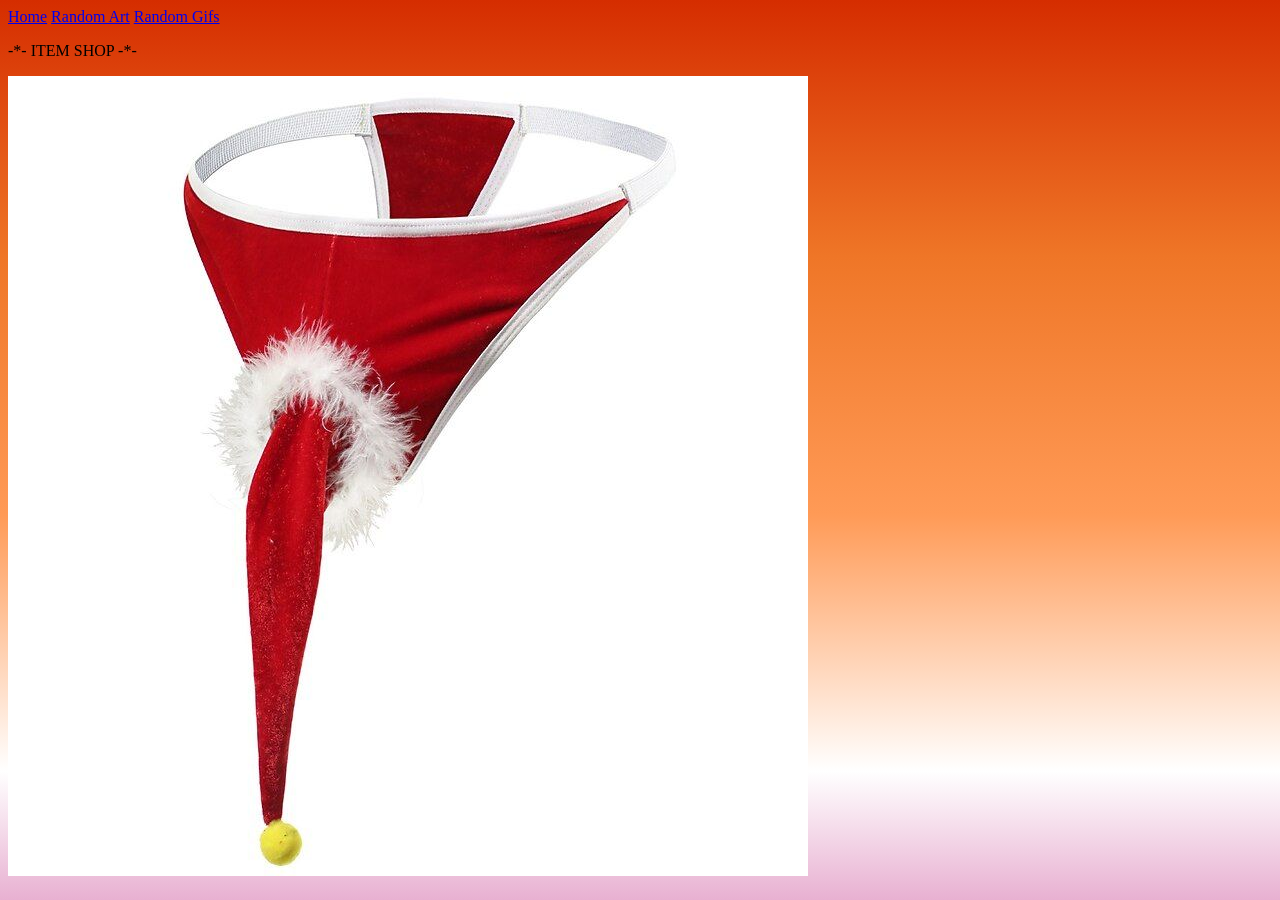
<file: itemshop.html>
<!DOCTYPE html>
<html>
   <head>
     <meta charset="utf-8">
     <title>title</title>
     <link rel="stylesheet" href="styles/style.css">
     <script src="scripts/script.js"></script>
   </head>
   <body>
	   <a href="index.html">Home</a>
        <a href="randomassart.html">Random Art</a>
        <a href="randomassgifs.html">Random Gifs</a>

     <p>-*- ITEM SHOP -*-</p>

      <img src="resources/santathong.jpg" alt="santa-thong">

   </body>
</file>
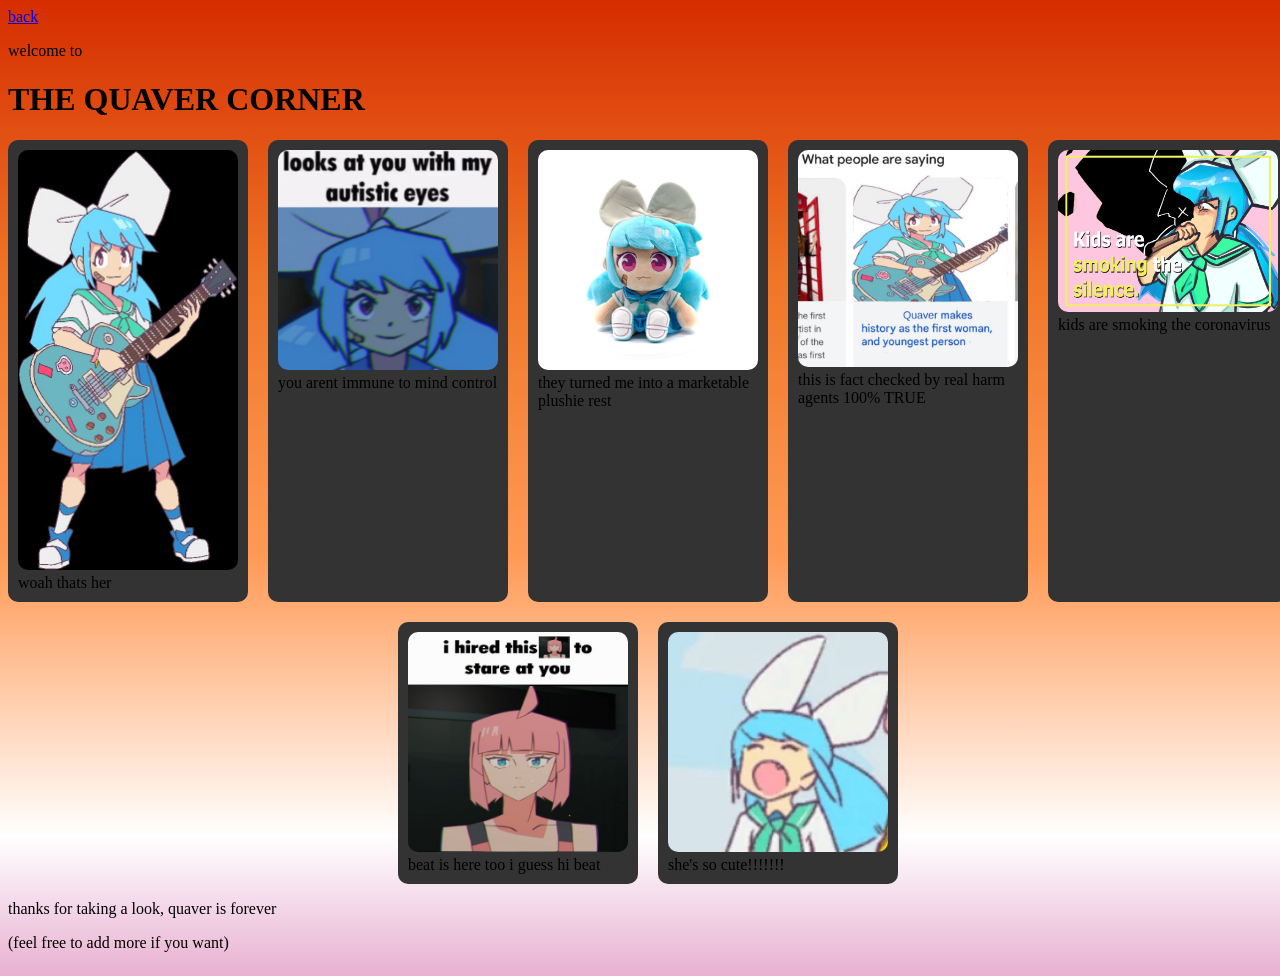
<file: quavercorner.html>
<!DOCTYPE html>
<html>
    <head>
        <link rel="stylesheet" href="styles/style.css">
        <link rel="stylesheet" href="styles/quaver.css">

        <title>quaver unbeatable</title>

    </head>

    <body>

        <a href="index.html">back</a>

        <p>welcome to</p>

        <h1>THE QUAVER CORNER</h1>

        <div class="gallery">

            <div class="item">
                <img src="resources/quaver/quaver.jpeg">
                <div class="texto">woah thats her</div>
            </div>

            <div class="item">
                <img src="resources/quaver/autistic.jpeg">
                <div class="texto">you arent immune to mind control</div>
            </div>

            <div class="item">
                <img src="resources/quaver/plushie.jpeg">
                <div class="texto">they turned me into a marketable plushie rest</div>
            </div>

            <div class="item">
                <img src="resources/quaver/realnews.jpeg">
                <div class="texto">this is fact checked by real harm agents 100% TRUE</div>
            </div>

            <div class="item">
                <img src="resources/quaver/corona.jpeg">
                <div class="texto">kids are smoking the coronavirus</div>
            </div>

            <div class="item">
                <img src="resources/quaver/hibeat.jpeg">
                <div class="texto">beat is here too i guess hi beat</div>
            </div>

            <div class="item">
                <img src="resources/quaver/cute.jpeg">
                <div class="texto">she's so cute!!!!!!!</div>
            </div>

        </div>

        <p>thanks for taking a look, quaver is forever</p>
        <p>(feel free to add more if you want)</p>

    </body>
</html>
</file>
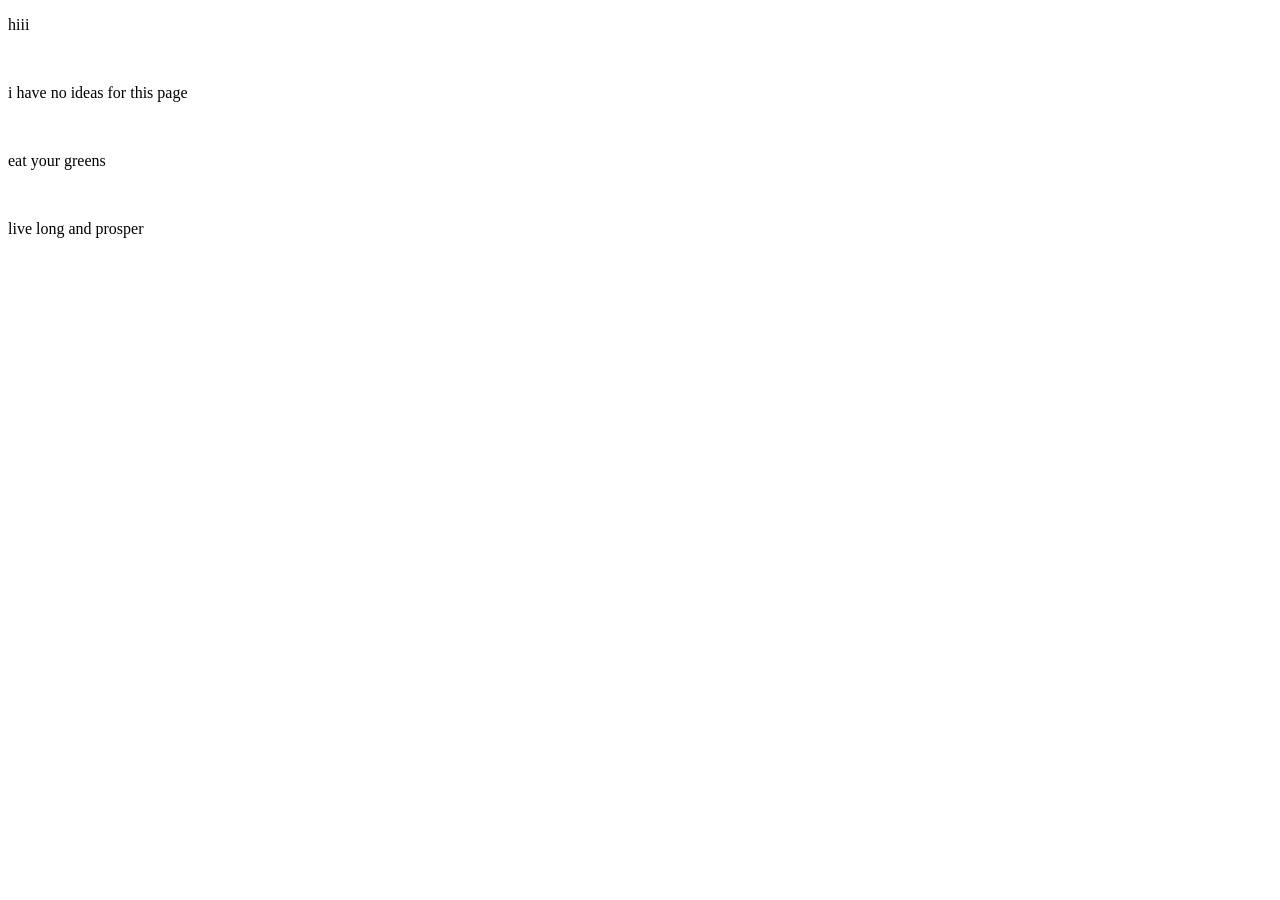
<file: secret.html>
<!DOCTYPE html>
<html lang="en">
<head>
    <meta charset="UTF-8">
    <meta name="viewport" content="width=device-width, initial-scale=1.0">
    <title>shh</title>
</head>
<body>
    <p>hiii</p>

    <br>

    <p>i have no ideas for this page</p>

    <br>

    <p>eat your greens</p>

    <br>

    <p>live long and prosper</p>

    <br>

    <iframe width="560" height="315" src="https://www.youtube.com/embed/1sgCqL5M3vU" title="YouTube video player" frameborder="0" allow="accelerometer; autoplay; clipboard-write; encrypted-media; gyroscope; picture-in-picture; web-share" referrerpolicy="strict-origin-when-cross-origin" allowfullscreen></iframe>
</body>
</html>
</file>
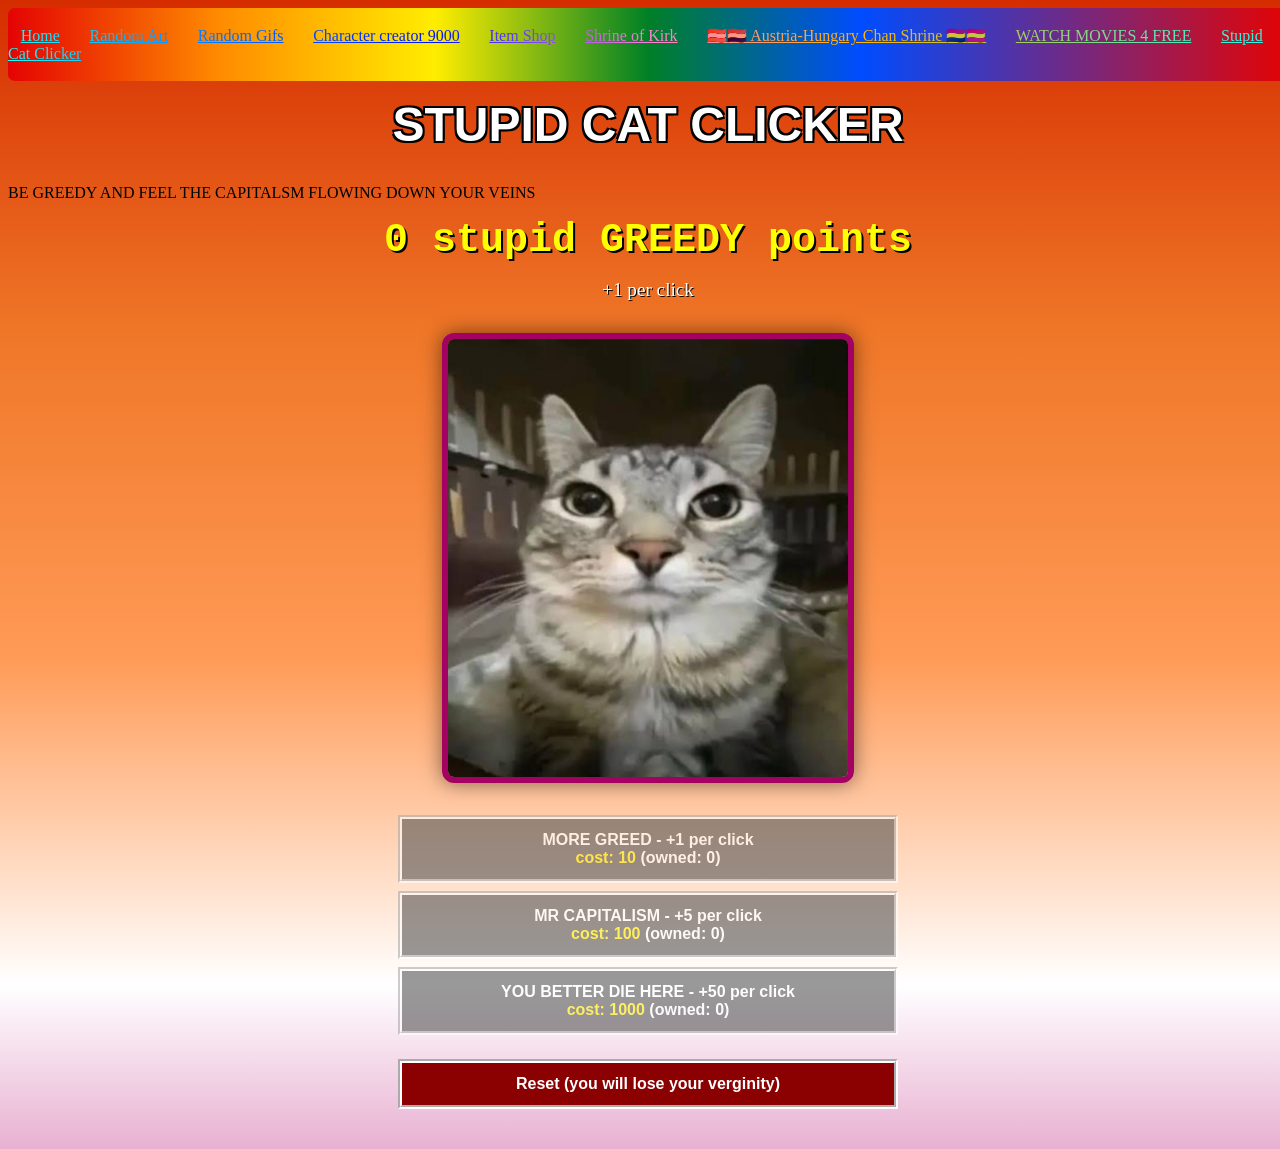
<file: stupidcat.html>
<!DOCTYPE html>
<html lang="en">
  <head>
    <meta charset="utf-8">
    <title>Stupid Cat Clicker</title>
    <link rel="stylesheet" href="styles/style.css">
    <link rel="stylesheet" href="styles/stupidcat.css">
    <link rel="icon" type="image/png" href="resources/gay.png"/>
  </head>
  <body>
    <header>
      <a href="index.html">Home</a>
      <a href="randomassart.html">Random Art</a>
      <a href="randomassgifs.html">Random Gifs</a>
      <a href="DnD/DnDcreator.html">Character creator 9000</a>
      <a href="itemshop.html">Item Shop</a>
      <a href="lowkirkenuinely.html">Shrine of Kirk</a>
      <a href="the_shrine.html">🇦🇹🇭🇺 Austria-Hungary Chan Shrine 🇭🇺🇦🇹</a>
      <a href="movies.html">WATCH MOVIES 4 FREE</a>
      <a href="stupidcat.html">Stupid Cat Clicker</a>
    </header>

    <h1>STUPID CAT CLICKER</h1>
    <p>BE GREEDY AND FEEL THE CAPITALSM FLOWING DOWN YOUR VEINS</p>

    <div id="score-board">
      <span id="score">0</span> stupid GREEDY points
    </div>
    <div id="per-click">+<span id="per-click-value">1</span> per click</div>

    <div id="cat-container">
      <img id="stupidcat" src="resources/stupidcat.jpg" alt="stupid cat" draggable="false">
    </div>

    <div id="upgrades">
      <button class="upgrade" id="upgrade-claw" data-base-cost="10" data-power="1">
        MORE GREED - +1 per click<br>
        <span class="cost">cost: <span class="cost-value">10</span></span>
        (owned: <span class="owned">0</span>)
      </button>
      <button class="upgrade" id="upgrade-paw" data-base-cost="100" data-power="5">
        MR CAPITALISM - +5 per click<br>
        <span class="cost">cost: <span class="cost-value">100</span></span>
        (owned: <span class="owned">0</span>)
      </button>
      <button class="upgrade" id="upgrade-stupid" data-base-cost="1000" data-power="50">
        YOU BETTER DIE HERE - +50 per click<br>
        <span class="cost">cost: <span class="cost-value">1000</span></span>
        (owned: <span class="owned">0</span>)
      </button>
      <button id="reset">Reset (you will lose your verginity)</button>
    </div>

    <script src="scripts/stupidcat.js"></script>
  </body>
</html>
</file>
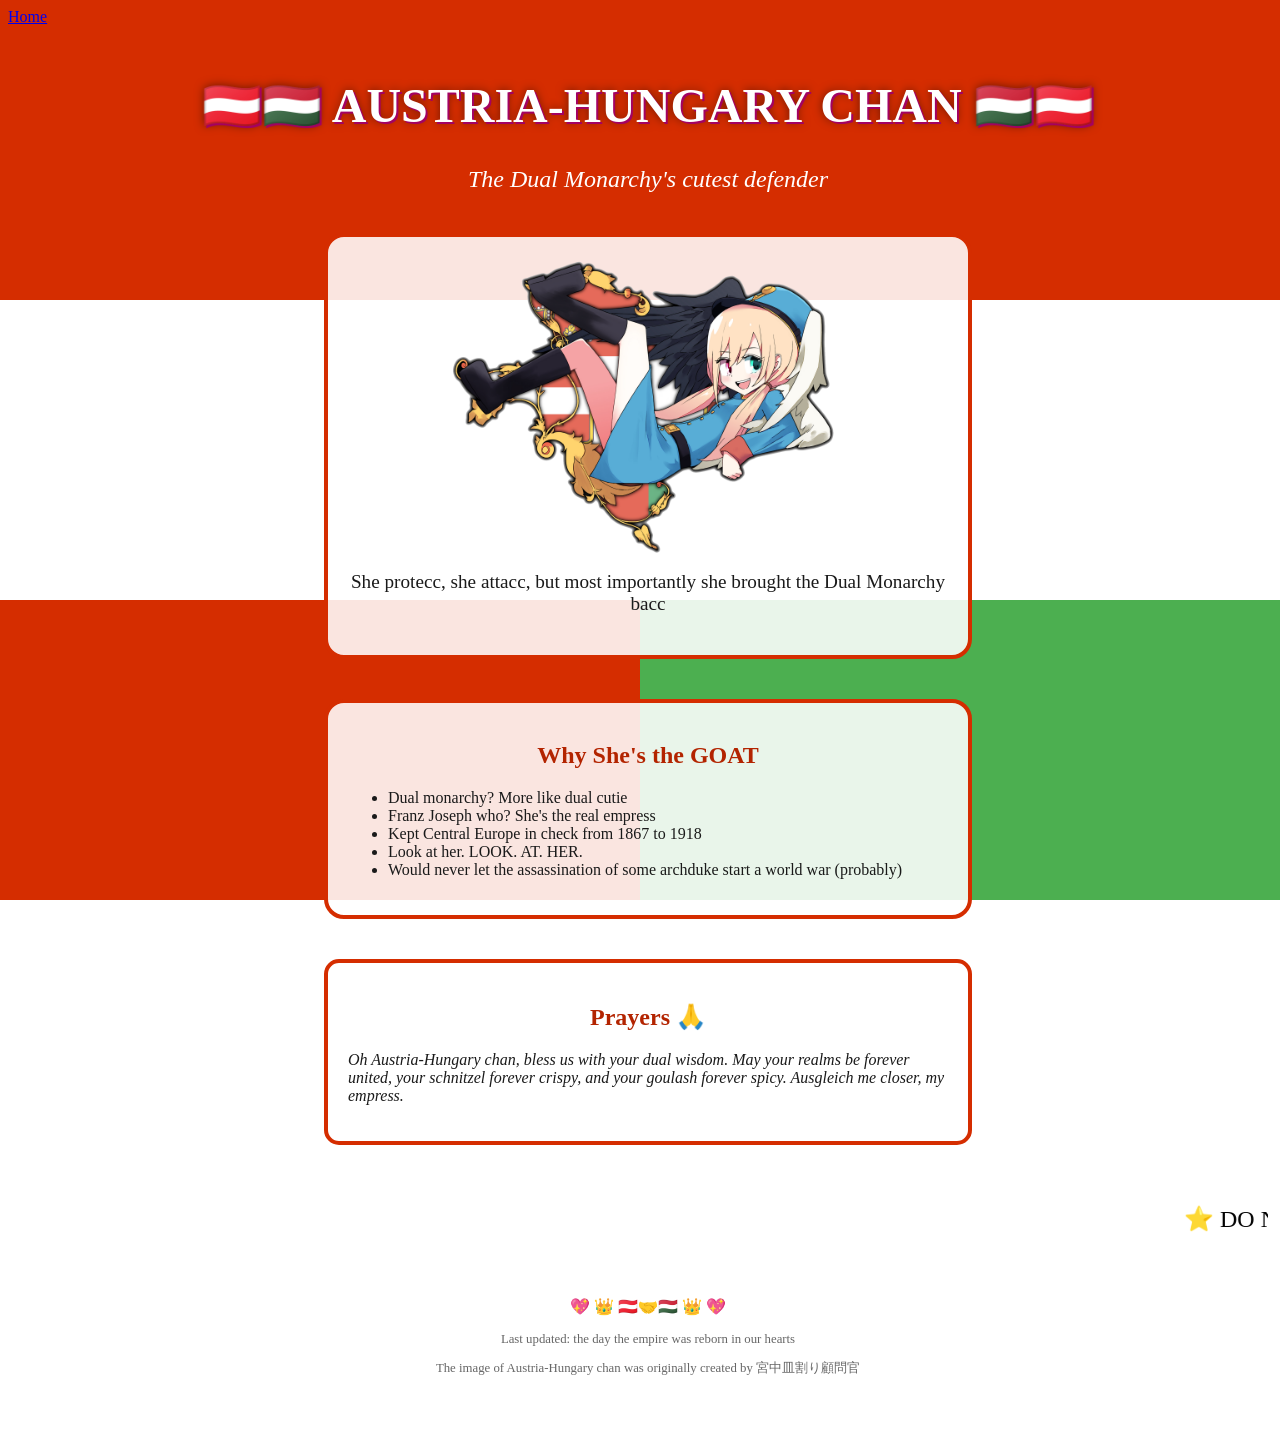
<file: the_shrine.html>
<!DOCTYPE html>
<html lang="en">
  <head>
    <meta charset="utf-8">
    <title>Austria-Hungary Chan Shrine</title>
    <link rel="stylesheet" href="styles/style.css">
    <link rel="icon" type="image/png" href="resources/gay.png"/>
    <style>
      body {
        background: transparent;
        min-height: 100vh;
        overflow-x: hidden;
      }
      h2{
        text-align: center;
      }
      .ah-bg {
        position: fixed;
        top: 0; left: 0;
        width: 100%; height: 100%;
        z-index: -1;
      }
      .stripe-top {
        position: absolute;
        top: 0; left: 0;
        width: 100%; height: 66.66%;
        background: linear-gradient(180deg, #D52D00 0%, #D52D00 50%, #FFFFFF 50%, #FFFFFF 100%);
      }
      .stripe-bottom {
        position: absolute;
        bottom: 0; left: 0;
        width: 100%; height: 33.34%;
        background: linear-gradient(90deg, #D52D00 0%, #D52D00 50%, #4CAF50 50%, #4CAF50 100%);
      }
      .text-card {
        background: rgba(255,255,255,0.88) !important;
        color: #1a1a1a;
        text-shadow: none;
        margin: 40px auto;
        border: 4px solid #D52D00;
        border-radius: 20px;
        padding: 20px;
        max-width: 600px;
      }
      #confetti-below, #confetti-above {
        position: fixed;
        top: 0; left: 0;
        width: 100%; height: 100%;
        pointer-events: none;
        overflow: hidden;
      }
      #confetti-below {
        z-index: -1;
      }
      #confetti-above {
        z-index: 1;
      }
      .confetti {
        position: absolute;
        top: -20px;
        width: 10px;
        height: 10px;
        opacity: 0.85;
      }
      @keyframes fall {
        0% { transform: translateY(0) rotate(0deg); }
        100% { transform: translateY(110vh) rotate(720deg); }
      }
      @keyframes sway {
        0%, 100% { margin-left: 0px; }
        50% { margin-left: 30px; }
      }
      .text-card h2 {                                          
        color: #b32400;                                    
      }
      .text-card li {                                          
        color: #1a1a1a;                                    
      }
      .text-card p {                                          
        color: #1a1a1a;                                    
      }
    </style>
  </head>
  <body>
    <div class="ah-bg">
      <div class="stripe-top"></div>
      <div class="stripe-bottom"></div>
    </div>
    <div id="confetti-below"></div>
    <div id="confetti-above"></div>
    <a href="index.html">Home</a>

    <div style="text-align: center; padding: 20px;">
      <h1 style="font-size: 3em; color: #FFFFFF; text-shadow: 2px 2px 0 #A30262, 0 0 10px rgba(0,0,0,0.5);">🇦🇹🇭🇺 AUSTRIA-HUNGARY CHAN 🇭🇺🇦🇹</h1>
      <p style="font-size: 1.5em; font-style: italic; color: #FFFFFF;">The Dual Monarchy's cutest defender</p>

      <div class="text-card">
        <img src="resources/AH_sticker.png" alt="Austria-Hungary Chan" style="width: 100%; max-width: 400px; border-radius: 10px;">
        <p style="font-size: 1.2em; margin-top: 10px;">She protecc, she attacc, but most importantly she brought the Dual Monarchy bacc</p>
      </div>

      <div class="text-card" style="text-align: left;">
        <h2>Why She's the GOAT</h2>
        <ul>
          <li>Dual monarchy? More like dual cutie</li>
          <li>Franz Joseph who? She's the real empress</li>
          <li>Kept Central Europe in check from 1867 to 1918</li>
          <li>Look at her. LOOK. AT. HER.</li>
          <li>Would never let the assassination of some archduke start a world war (probably)</li>
        </ul>
      </div>

      <div class="text-card" style="margin: 30px auto; max-width: 600px; text-align: left; background: rgba(255,255,255,0.2); padding: 20px; border-radius: 15px;">
        <h2>Prayers 🙏</h2>
        <p><i>Oh Austria-Hungary chan, bless us with your dual wisdom. May your realms be forever united, your schnitzel forever crispy, and your goulash forever spicy. Ausgleich me closer, my empress.</i></p>
      </div>

      <marquee style="font-size: 1.5em; padding: 10px; background: rgba(255,255,255,0.88); margin: 20px 0;">
        ⭐ DO NOT FALL IN LOVE WITH AUSTRIA-HUNGARY CHAN ⭐ SHE IS TOO POWERFUL ⭐ YOU WILL NOT SURVIVE ⭐
      </marquee>

      <div style="margin: 30px auto; max-width: 600px;">
        <p>💖 👑 🇦🇹🤝🇭🇺 👑 💖</p>
        <p style="font-size: 0.8em; color: #666;">Last updated: the day the empire was reborn in our hearts</p>
        <p style="font-size: 0.8em; color: #666;">The image of Austria-Hungary chan was originally created by 宮中皿割り顧問官</p>
      </div>
    </div>
    <script>
      const colors = ['#8B1A00', '#C0C0C0', '#2E7D32'];
      const shapes = ['square', 'circle'];
      const below = document.getElementById('confetti-below');
      const above = document.getElementById('confetti-above');
      for (let i = 0; i < 60; i++) {
        const el = document.createElement('div');
        el.className = 'confetti';
        const color = colors[Math.floor(Math.random() * colors.length)];
        const size = 6 + Math.random() * 8;
        const isCircle = shapes[Math.floor(Math.random() * shapes.length)] === 'circle';
        el.style.cssText = `
          left: ${Math.random() * 100}%;
          width: ${size}px;
          height: ${isCircle ? size : size * 0.5}px;
          background: ${color};
          border-radius: ${isCircle ? '50%' : '2px'};
          animation: fall ${4 + Math.random() * 5}s linear ${Math.random() * 5}s infinite, sway ${2 + Math.random() * 3}s ease-in-out ${Math.random() * 2}s infinite;
        `;
        (Math.random() < 0.5 ? below : above).appendChild(el);
      }
    </script>
  </body>
</html>
</file>
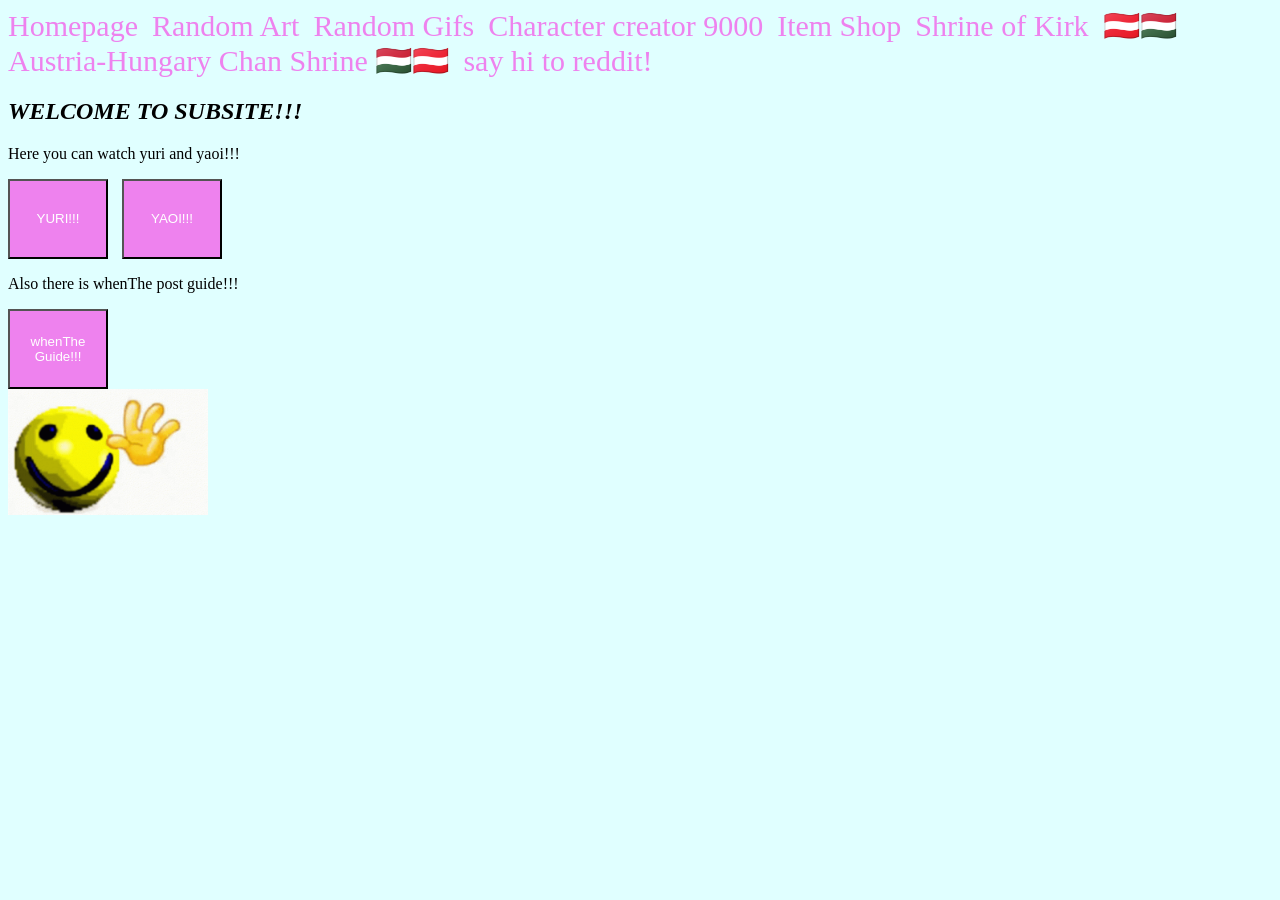
<file: subsite/subsitenav.html>
<!-- placeholder
sub-website with extra stuff
I failed my web development class so I don't actually know how to do any of this. I only have ideas I don't know how to make them.
purpose: explanation of the subsite, links to gallery nav, and whenthe nav-->

<!DOCTYPE html>
<html>
    <head>
        <title>SUBSITE!!!</title>
        <link rel="icon" type="image/png" href="../resources/gay.png"/>
        <!-- go to subsite.css for extra info about ✨pretty✨-->
        <link rel="stylesheet" href="subsite.css">
    </head>
    <body>
        <div>
            <!-- links to other pages-->
        <a href="../index.html">Homepage</a>
        <a href="../randomassart.html">Random Art</a>
        <a href="../randomassgifs.html">Random Gifs</a>
        <a href="../DnD/DnDcreator.html">Character creator 9000</a>
        <a href="../itemshop.html">Item Shop</a>
  	    <a href="../lowkirkenuinely.html">Shrine of Kirk</a>
        <a href="../the_shrine.html">🇦🇹🇭🇺 Austria-Hungary Chan Shrine 🇭🇺🇦🇹</a>
	    <a href="https://www.youtube.com/watch?v=dQw4w9WgXcQ">say hi to reddit!</a>
        </div>
        <h2 class="welcome">WELCOME TO SUBSITE!!!</h2>
        <div>
            <p>Here you can watch yuri and yaoi!!!</p>
            <div>
            <a href="galleries/yurigallery/yurinav.html"><button>YURI!!!</button></a>
            <a href="galleries/yaoigallery/yaoinav.html"><button>YAOI!!!</button></a>
            </div>
            <p>Also there is whenThe post guide!!!</p>
            <div>
                <a href="galleries/whenthegifgallery.html"><button>whenThe Guide!!!</button></a>
            </div>
            <!-- If you want to add images
             <img src="[local link to image]> width="[value]" height="[value]" - additional parameters
            -->
             <img src="galleries/hiii.gif" width="200">
        </div>
    </body>
</html>
</file>
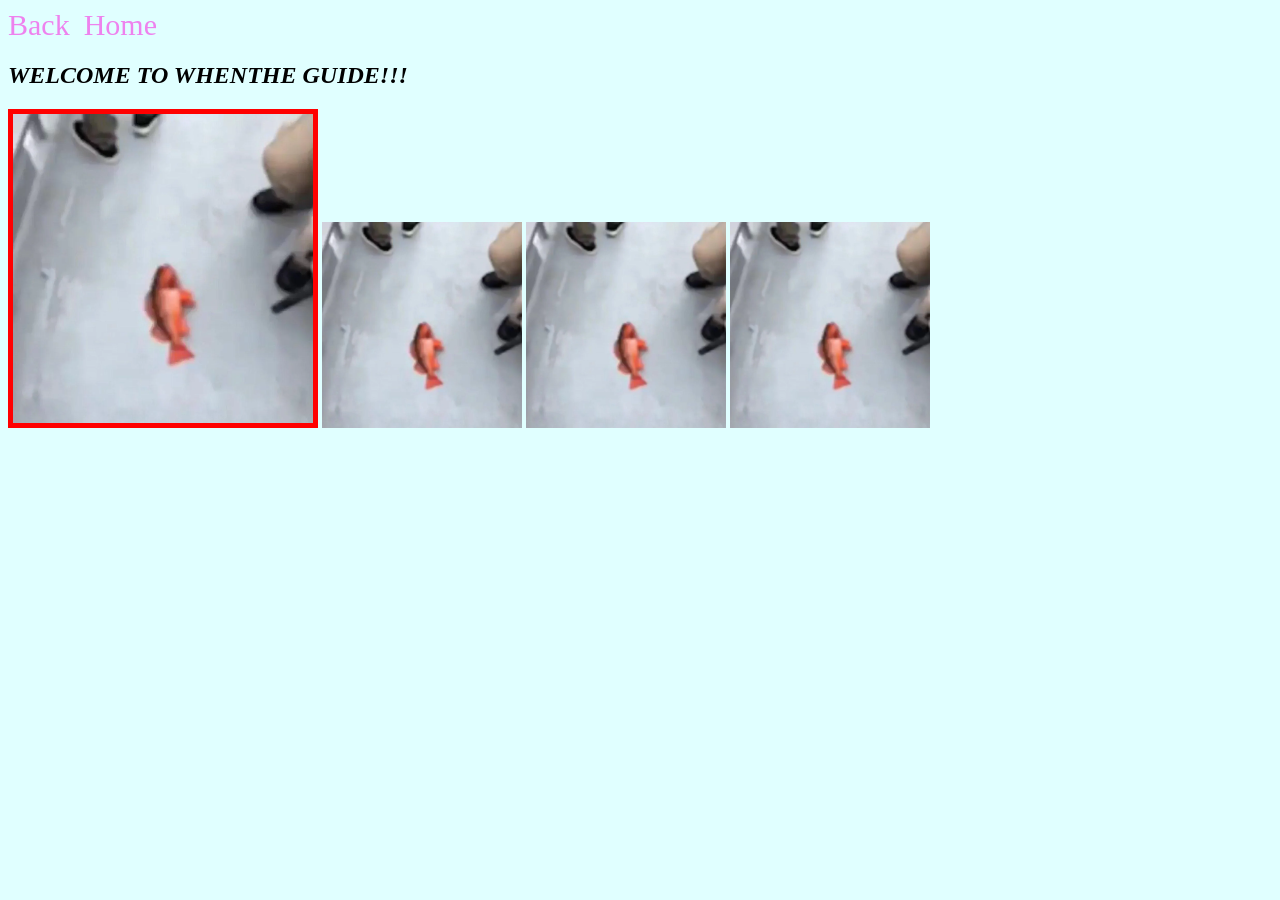
<file: subsite/galleries/whenthegifgallery.html>
<!--placeholder
content: a gallery of commonly used whenthe gif templates. -->
<!DOCTYPE html>
<html>
    <head>
        <title>SUBSITE!!!</title>
        <link rel="icon" type="image/png" href="../resources/gay.png"/>
        <!-- go to subsite.css for extra info about ✨pretty✨-->
        <link rel="stylesheet" href="/subsite/subsite.css">
    </head>
    <body>
        <div>
            <!-- links to other pages-->
        <a href="../subsitenav.html">Back</a>
        <a href="/index.html">Home</a>
        </div>
        <h2 class="welcome">WELCOME TO WHENTHE GUIDE!!!</h2>
        <div>
            <!-- If you want to add images
             <img src="[local link to image]> width="[value]" height="[value]" - additional parameters
            -->
            <!--
            <p></p> - new line
            -->

            <div id="pictures">
                <img id="fish1" src="./resources/fish.webp">
                <img src="./resources/fish.webp">
                <img src="./resources/fish.webp">
                <img src="./resources/fish.webp">
            </div>
        </div>
    </body>
</html>
</file>
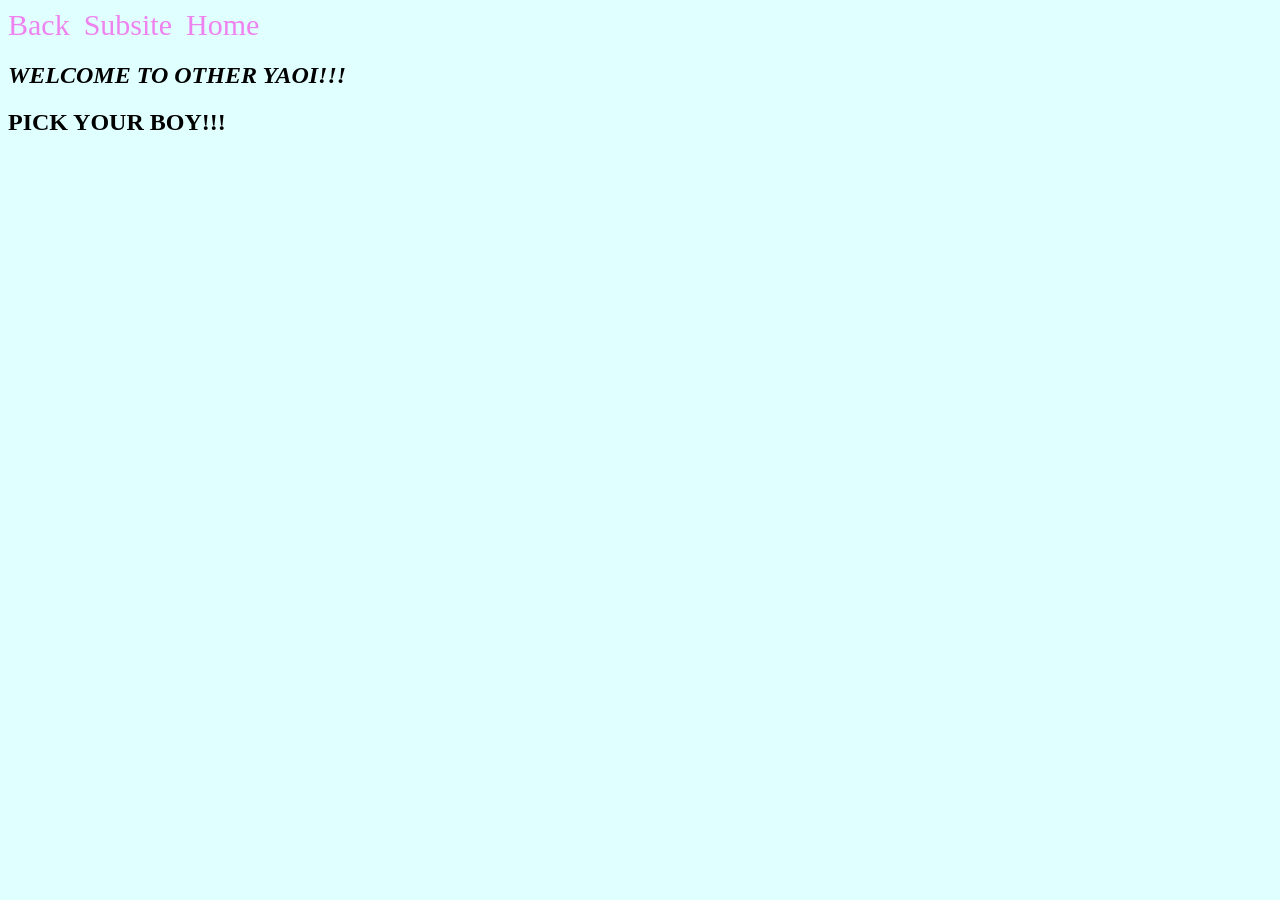
<file: subsite/galleries/yaoigallery/otheryaoi.html>
<!--placeholder
yaoi that isn't boys kissing-->
<!DOCTYPE html>
<html>
    <head>
        <title>SUBSITE!!!</title>
        <link rel="icon" type="image/png" href="../resources/gay.png"/>
        <!-- go to subsite.css for extra info about ✨pretty✨-->
        <link rel="stylesheet" href="/subsite/subsite.css">
    </head>
    <body>
        <div>
            <!-- links to other pages-->
            <a href="yaoinav.html">Back</a>
            <a href="/subsite/subsitenav.html">Subsite</a>
            <a href="/index.html">Home</a>
        </div>
        <h2 class="welcome">WELCOME TO OTHER YAOI!!!</h2>
        <h2>PICK YOUR BOY!!!</h2>
        <div>
            <!-- If you want to add images
             <img src="[local link to image]> width="[value]" height="[value]" - additional parameters
            -->
            <!--
            <p></p> - new line
            -->
        </div>
    </body>
</html>
</file>
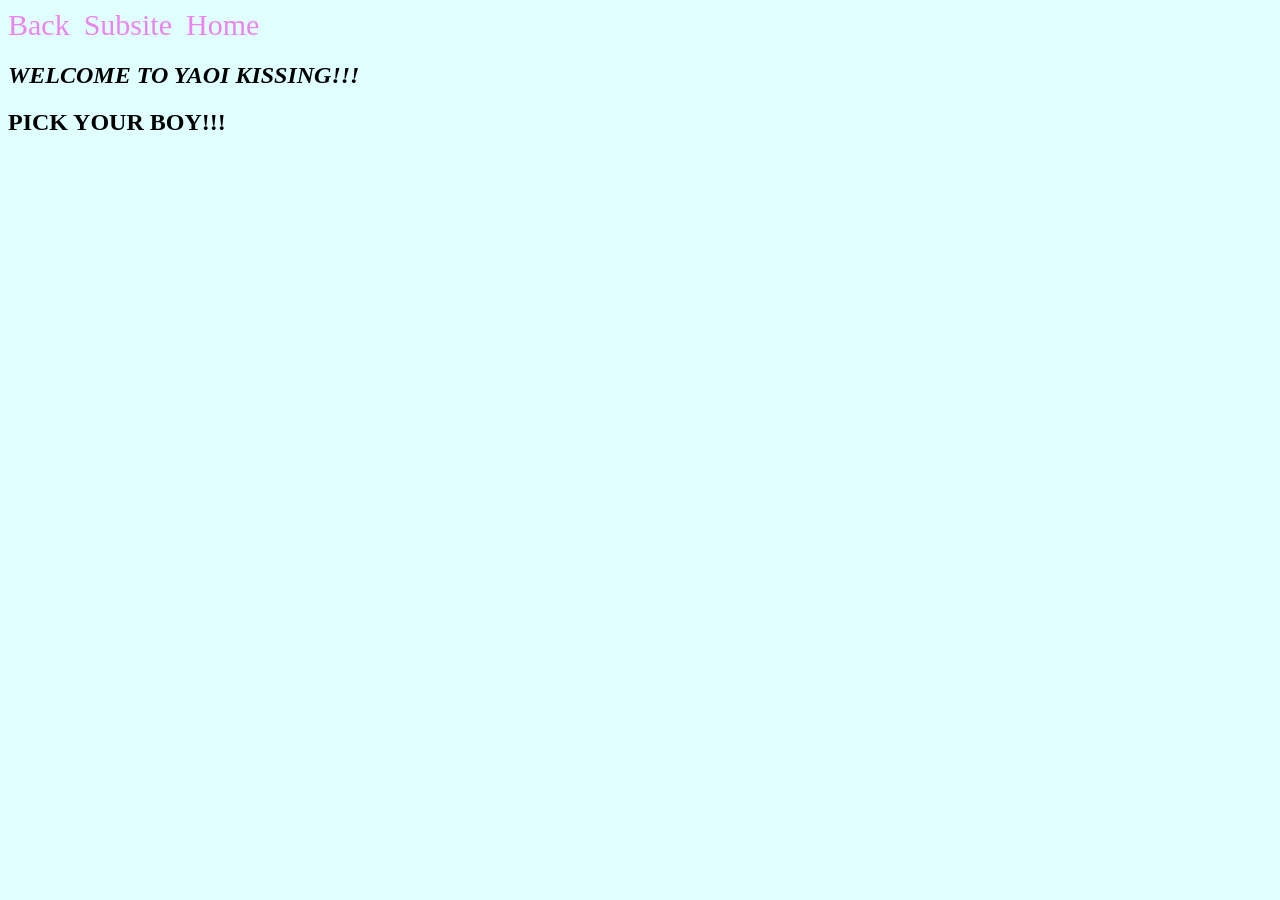
<file: subsite/galleries/yaoigallery/yaoikissing.html>
<!--placeholder
content: images of (anime) boys kissing-->
<!DOCTYPE html>
<html>
    <head>
        <title>SUBSITE!!!</title>
        <link rel="icon" type="image/png" href="../resources/gay.png"/>
        <!-- go to subsite.css for extra info about ✨pretty✨-->
        <link rel="stylesheet" href="/subsite/subsite.css">
    </head>
    <body>
        <div>
            <!-- links to other pages-->
            <a href="yaoinav.html">Back</a>
            <a href="/subsite/subsitenav.html">Subsite</a>
            <a href="/index.html">Home</a>
        </div>
        <h2 class="welcome">WELCOME TO YAOI KISSING!!!</h2>
        <h2>PICK YOUR BOY!!!</h2>
        <div>
            <!-- If you want to add images
             <img src="[local link to image]> width="[value]" height="[value]" - additional parameters
            -->
            <!--
            <p></p> - new line
            -->
        </div>
    </body>
</html>
</file>
<file: styles/style.css>
/* The following css creates the beautiful lesbian flag */

html, body {
    margin: 5;
    width: 100%;
    min-height: 100%;
    overflow-y: auto;
}

header {
    padding: 2vh 0;
    border-radius: .75vh;

    background: linear-gradient(90deg,
    #E40303,
    #FF8C00,
    #FFED00,
    #008026,
    #004CFF,
    #732982,
    #E40303,
    #FF8C00,
    #FFED00,
    #008026,
    #004CFF,
    #732982,
    #E40303);
    background-size: 200%, 100%;
    animation:  moveGradient 5s linear infinite;

}

@keyframes moveGradient {
    from {
        background-position: 0% 0%;
    }
    to {
        background-position: 100% 0%;
    }
}

header a {
    color: white;
    mix-blend-mode: difference;
    margin: 1%;
}


/* Animated lesbian flag */
body {
    background: linear-gradient(
        180deg,
        #D52D00 0%,
        #EF7627 14.28%,
        #FF9A56 28.56%,
        #FFFFFF 42.84%,
        #D162A4 57.12%,
        #B55690 71.40%,
        #A30262 100%
    );

    background-size: 200% 200%;
    animation: prideWave 12s ease-in-out infinite;
    transition: transform 1s;
}
body:active {
    transform: rotate(1turn);
    transition: none;
}

.dropdowner {
    padding: 2px;
    width: 50%;
    border: 4px solid #A30262;
    font-family:'Trebuchet MS', 'Lucida Sans Unicode', 'Lucida Grande', 'Lucida Sans', Arial, sans-serif;
    text-indent: 20px;
}

@keyframes prideWave {
    0% {
        background-position: 0% 50%;
    }
    50% {
        background-position: 100% 50%;
    }
    100% {
        background-position: 0% 50%;
    }
}

.image-container img {
  width: 45%;
  height: auto;
}

#leon_be_like{
  background-color: #bb5994;
  border: groove;
  color: rgb(255, 255, 255);
  padding: 15px 32px;
  text-align: center;
  text-decoration: none;
  display: inline-block;
  font-size: 14px;
  font-weight: bold;
  margin: 2px 2px;
}

@keyframes spin3d {
        0%   { transform: perspective(600px) rotateY(0deg); }
        100% { transform: perspective(600px) rotateY(360deg); }
      }
.kirky-img {
    position: relative;
    display: inline-block;
    width: 8rem;
    height: 8rem;
}

#kirky-container {
    height: 45rem;
    width: 45rem;
    padding: 2rem;
}
</file>
<file: styles/quaver.css>
.gallery {
    display: flex;
    flex-wrap: wrap;
    justify-content: center;
    gap: 20px;
}

.item {
    width: 220px;
    background-color: #333;
    padding: 10px;
    border-radius: 10px;
}

.item img {
    width: 100%;
    border-radius: 10px;
}
</file>
<file: styles/stupidcat.css>
h1 {
    text-align: center;
    color: white;
    text-shadow: 2px 2px 0 #000, -2px -2px 0 #000, 2px -2px 0 #000, -2px 2px 0 #000;
    font-family: 'Comic Sans MS', 'Trebuchet MS', sans-serif;
    font-size: 3rem;
    margin-top: 1rem;
}

#score-board {
    text-align: center;
    font-size: 2.5rem;
    font-weight: bold;
    color: yellow;
    text-shadow: 2px 2px 0 #000;
    margin: 1rem;
    font-family: 'Courier New', monospace;
}

#per-click {
    text-align: center;
    font-size: 1.2rem;
    color: white;
    text-shadow: 1px 1px 0 #000;
    margin-bottom: 1rem;
}

#cat-container {
    display: flex;
    justify-content: center;
    align-items: center;
    margin: 2rem auto;
    user-select: none;
}

#stupidcat {
    width: 400px;
    height: auto;
    cursor: pointer;
    user-select: none;
    -webkit-user-drag: none;
    transition: transform 0.06s ease-out;
    border: 6px solid #A30262;
    border-radius: 12px;
    box-shadow: 0 0 20px rgba(0,0,0,0.5);
}

#stupidcat:active {
    transform: scale(0.92) rotate(-3deg);
}

.float-point {
    position: absolute;
    color: yellow;
    font-size: 2rem;
    font-weight: bold;
    text-shadow: 2px 2px 0 #000;
    pointer-events: none;
    animation: floatUp 0.9s ease-out forwards;
    font-family: 'Comic Sans MS', sans-serif;
    z-index: 9999;
}

@keyframes floatUp {
    0% {
        opacity: 1;
        transform: translateY(0) scale(1);
    }
    100% {
        opacity: 0;
        transform: translateY(-80px) scale(1.5);
    }
}

#upgrades {
    display: flex;
    flex-direction: column;
    align-items: center;
    gap: 0.5rem;
    margin: 2rem auto;
    max-width: 500px;
}

.upgrade, #reset {
    width: 100%;
    padding: 12px;
    background-color: #bb5994;
    color: white;
    border: 4px groove white;
    font-family: 'Trebuchet MS', sans-serif;
    font-size: 1rem;
    font-weight: bold;
    cursor: pointer;
}

.upgrade:hover {
    background-color: #d369ad;
}

.upgrade:disabled {
    background-color: #555;
    cursor: not-allowed;
    opacity: 0.6;
}

#reset {
    background-color: #8B0000;
    margin-top: 1rem;
}

#reset:hover {
    background-color: #b00000;
}

.cost {
    color: #FFED00;
}
</file>
<file: subsite/subsite.css>
/* 
css file contains styles for your html elements
you can apply either by element type, class or id (for simplicity)

style priority
type -> class -> id (most important)

i cant list all things you can change, but you can inspect what I changed and apply that information

see examples below
*/

/* change element by type
body - whole page
a - links
button - buttons...
*/

body {
    background-color:lightcyan;
}

img {
    width: 200px;
    height: auto;
}

a {
    color: violet;
    background-color: none;
    font-size: 30px;
    text-decoration: none;
    margin-right: 10px;
}

a:hover {
    color:blueviolet;
}

button {
    width: 100px;
    height: 80px;
    background-color: violet;
    color: white;
}

button:hover {
    background-color: blueviolet;
}

/* 
change by class name
note: to change using class name put dot before class name
*/

.welcome {
    font-style: italic;
}

/* 
change by id
note: to change using id put # before id
check first fish image in whenthe gallery
*/

#fish1 {
    width: 300px;
    border-color: red;
    border-width: 5px;
    border-style: solid;
}
</file>
